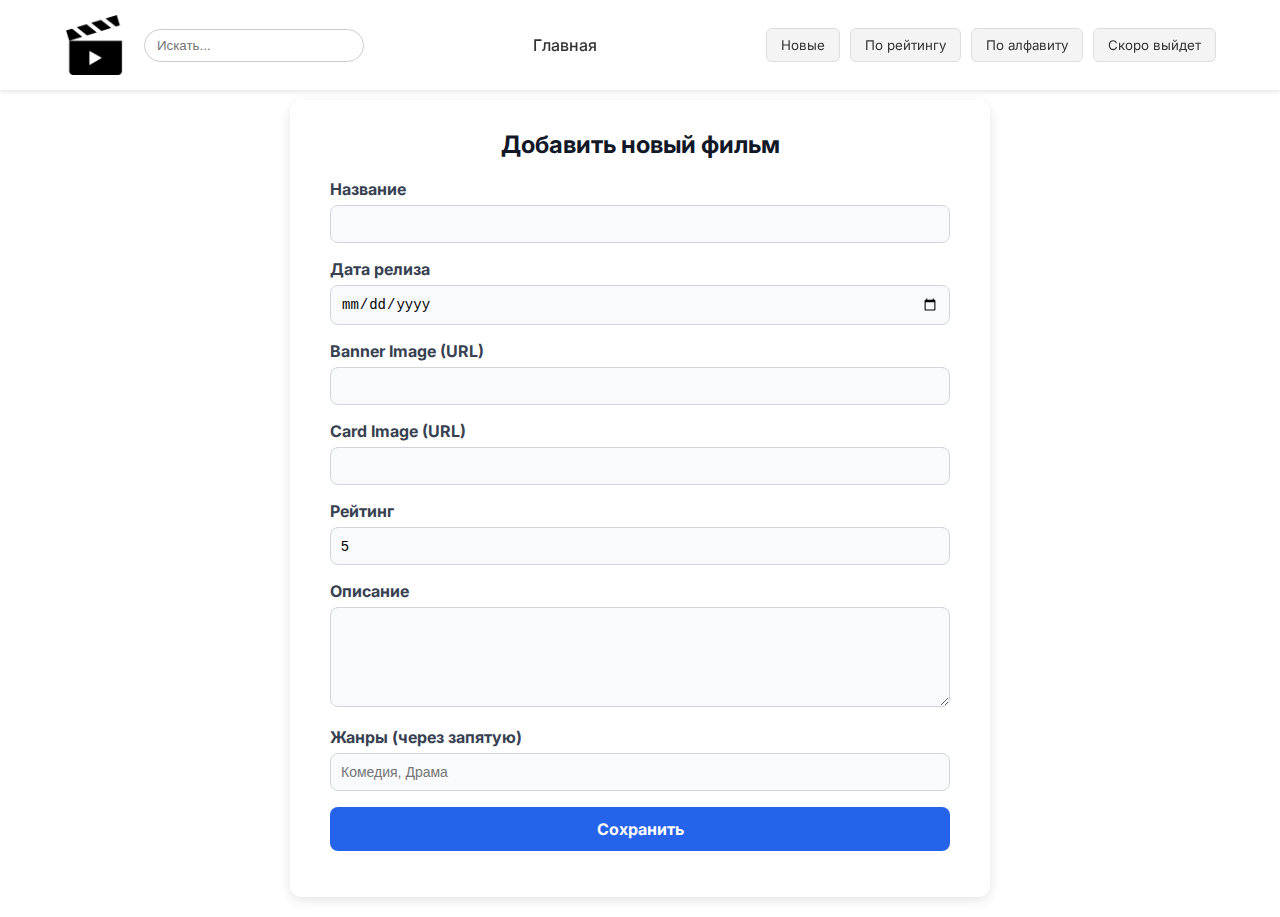
<file: admin.html>
<!DOCTYPE html>
<html lang="en">
  <head>
    <meta charset="UTF-8" />
    <meta name="viewport" content="width=device-width, initial-scale=1.0" />
    <title>Cinema admin</title>
    <link rel="stylesheet" href="css/core.css" />
    <link rel="stylesheet" href="css/admin.css" />
    <link
      href="https://fonts.googleapis.com/css?family=Inter:100,200,300,regular,500,600,700,800,900,100italic,200italic,300italic,italic,500italic,600italic,700italic,800italic,900italic"
      rel="stylesheet"
    />
  </head>
  <body>
    <div class="wrapper">
      <header>
        <div class="container">
          <!-- Левая часть -->
          <div class="header__first">
            <img src="icons/logo.png" alt="logo" class="logo" />
            <input type="text" class="search" placeholder="Искать..." />
          </div>

          <!-- Центр: навигация -->
          <nav class="header__nav">
            <ul class="nav__list">
              <li><a href="index.html">Главная</a></li>
            </ul>
          </nav>

          <!-- Правая часть -->
          <ul class="sort">
            <li><button>Новые</button></li>
            <li><button>По рейтингу</button></li>
            <li><button>По алфавиту</button></li>
            <li><button>Скоро выйдет</button></li>
          </ul>
        </div>
      </header>

      <section class="movie-form">
        <div class="container-form">
          <h1 class="form-title">Добавить новый фильм</h1>

          <form id="movieForm">
            <div class="form-group">
              <label class="form-label">Название</label>
              <input type="text" id="name" class="form-input" required />
            </div>

            <div class="form-group">
              <label class="form-label">Дата релиза</label>
              <input type="date" id="releaseDate" class="form-input" required />
            </div>

            <div class="form-group">
              <label class="form-label">Banner Image (URL)</label>
              <input type="url" id="bannerImage" class="form-input" />
            </div>

            <div class="form-group">
              <label class="form-label">Card Image (URL)</label>
              <input type="url" id="cardImage" class="form-input" required />
            </div>

            <div class="form-group">
              <label class="form-label">Рейтинг</label>
              <input
                type="number"
                id="rating"
                class="form-input"
                min="0"
                max="10"
                value="5"
                required
              />
            </div>

            <div class="form-group">
              <label class="form-label">Описание</label>
              <textarea
                id="description"
                class="form-textarea"
                required
              ></textarea>
            </div>

            <div class="form-group">
              <label class="form-label">Жанры (через запятую)</label>
              <input
                type="text"
                id="genres"
                class="form-input"
                placeholder="Комедия, Драма"
                required
              />
            </div>

            <button type="submit" class="form-button">Сохранить</button>
          </form>

          <p id="status" class="status"></p>
        </div>
      </section>
    </div>
  </body>
  <script src="js/admin.js"></script>
</html>
</file>
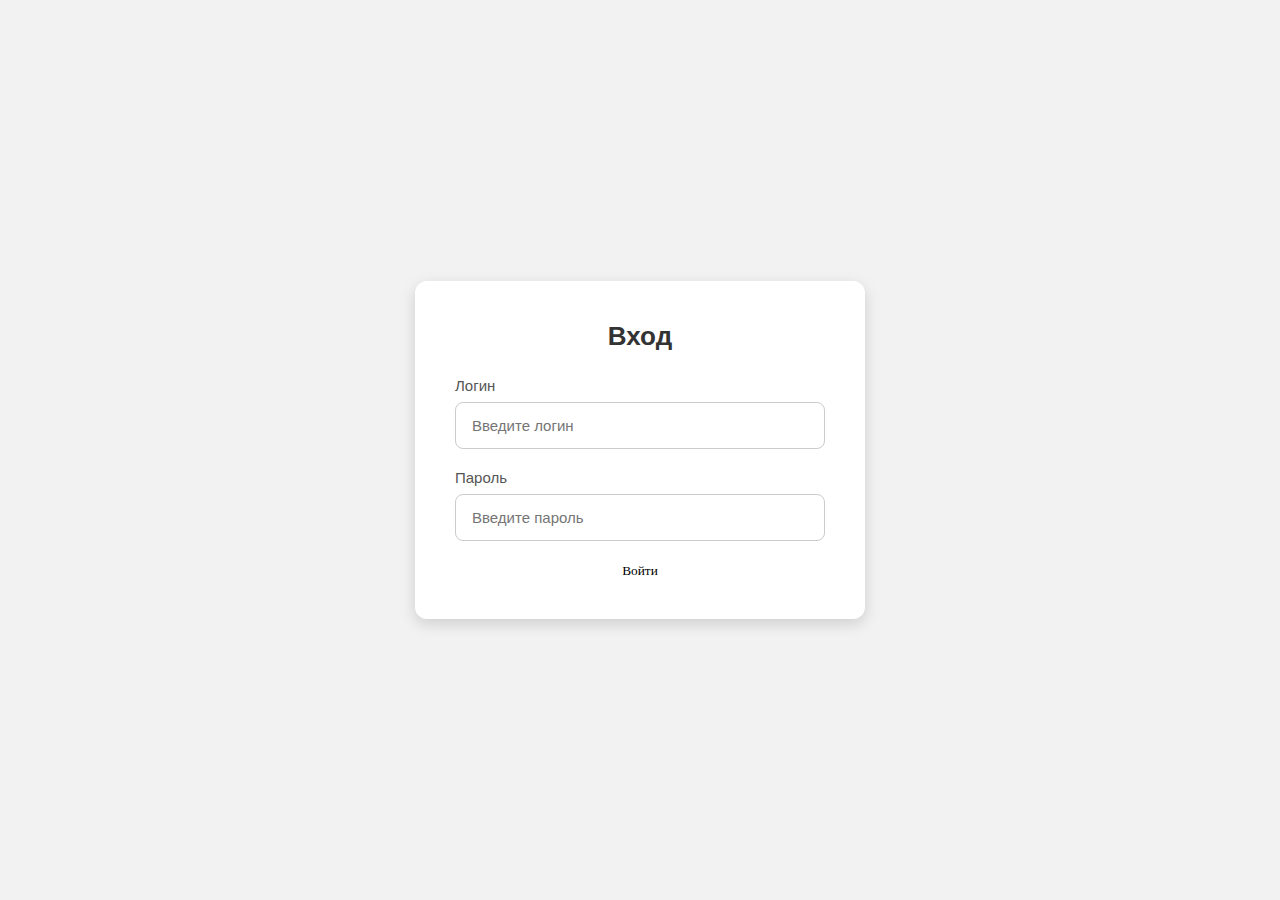
<file: login.html>
<!DOCTYPE html>
<html lang="en">
  <head>
    <meta charset="UTF-8" />
    <meta name="viewport" content="width=device-width, initial-scale=1.0" />
    <title>Document</title>
    <link rel="stylesheet" href="css/core.css" />
    <link rel="stylesheet" href="css/register.css" />
  </head>
  <body>
    <div class="register-container">
      <h2>Вход</h2>
      <form class="login-form">
        <div class="form-group">
          <label for="username">Логин</label>
          <input
            type="text"
            id="username"
            name="username"
            placeholder="Введите логин"
            required
          />
        </div>
        <div class="form-group">
          <label for="password">Пароль</label>
          <input
            type="password"
            id="password"
            name="password"
            placeholder="Введите пароль"
            required
          />
        </div>
        <button id="submit" type="submit">Войти</button>
      </form>
    </div>
  </body>
  <script src="js/login.js"></script>
</html>
</file>
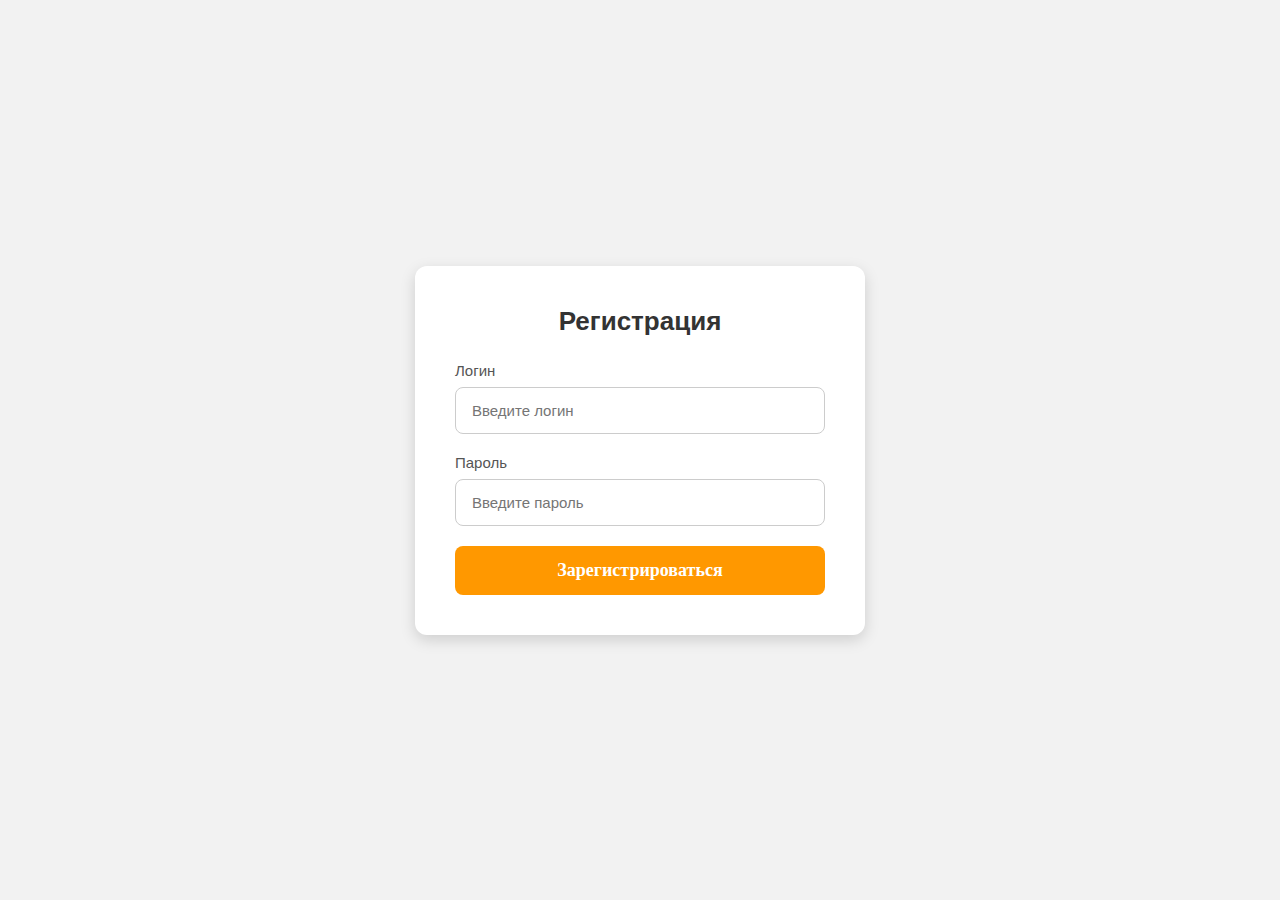
<file: register.html>
<!DOCTYPE html>
<html lang="en">
  <head>
    <meta charset="UTF-8" />
    <meta name="viewport" content="width=device-width, initial-scale=1.0" />
    <title>Document</title>
    <link rel="stylesheet" href="css/core.css" />
    <link rel="stylesheet" href="css/register.css" />
  </head>
  <body>
    <div class="register-container">
      <h2>Регистрация</h2>
      <form class="register-form">
        <div class="form-group">
          <label for="username">Логин</label>
          <input
            type="text"
            id="username"
            name="username"
            placeholder="Введите логин"
            required
          />
        </div>
        <div class="form-group">
          <label for="password">Пароль</label>
          <input
            type="password"
            id="password"
            name="password"
            placeholder="Введите пароль"
            required
          />
        </div>
        <button type="submit">Зарегистрироваться</button>
      </form>
    </div>
  </body>
  <script src="js/register.js"></script>
</html>
</file>
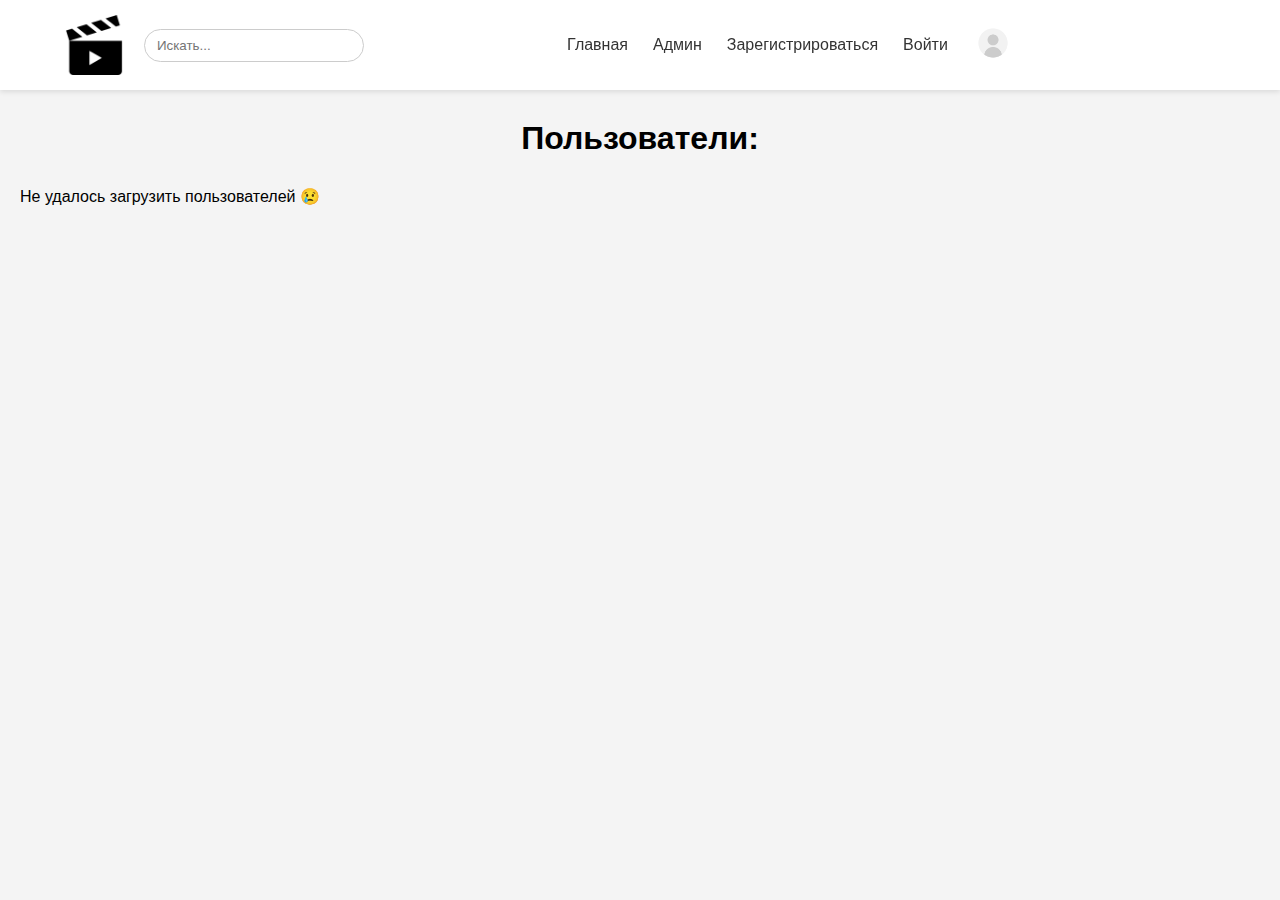
<file: users.html>
<!DOCTYPE html>
<html lang="en">
<head>
    <meta charset="UTF-8">
    <meta name="viewport" content="width=device-width, initial-scale=1.0">
    <title>Пользователи</title>
    <link rel="stylesheet" href="css/core.css" />
    <link rel="stylesheet" href="css/users.css" />
    <link
      href="https://fonts.googleapis.com/css?family=Inter:100,200,300,regular,500,600,700,800,900,100italic,200italic,300italic,italic,500italic,600italic,700italic,800italic,900italic"
      rel="stylesheet"
    />
</head>
<body>
    <header>
        <div class="container">
          <!-- Левая часть -->
          <div class="header__first">
            <img src="icons/logo.png" alt="logo" class="logo" />
            <input type="text" class="search" placeholder="Искать..." />
          </div>

          <!-- Центр: навигация -->
          <nav class="header__nav">
            <ul class="nav__list">
              <li><a href="index.html">Главная</a></li>
              <li><a href="admin.html">Админ</a></li>
              <li><a href="register.html">Зарегистрироваться</a></li>
              <li><a href="login.html">Войти</a></li>
              <li><a href="users.html"><img src="./icons/avatar.webp" alt="avatar" style="width: 40px; height: 40px;"></a></li>
            </ul>
          </nav>
        </div>
      </header>
    <h1>Пользователи:</h1>
    <div class="users-box" id="users-container"></div>
</body>
<script src="./js/users.js"></script>
</html>
</file>
<file: css/core.css>
* {
  margin: 0;
  padding: 0;
  box-sizing: border-box;
}

body,
button {
  font-family: "Inter";
}

input {
  border: 1px solid black;
}

a {
  color: black;
  text-decoration: none;
}

button {
  cursor: pointer;
}

.container {
  margin: 0 auto;
  max-width: 1200px;
}

button {
  background: inherit;
  border: 0;
}

header {
  background: #fff;
  color: #333;
  position: fixed;
  top: 0;
  left: 0;
  right: 0;
  padding: 15px 0;
  box-shadow: 0 2px 5px rgba(0, 0, 0, 0.1);
}

header .container {
  width: 90%;
  max-width: 1200px;
  margin: auto;
  display: flex;
  align-items: center;
  justify-content: space-between;
}

/* Левая часть */
.header__first {
  display: flex;
  align-items: center;
  gap: 20px;
}

.logo {
  width: 60px;
  cursor: pointer;
}

.search {
  padding: 8px 12px;
  border-radius: 20px;
  border: 1px solid #ccc;
  outline: none;
  width: 220px;
  transition: 0.3s;
}

.search:focus {
  border-color: #ff9800;
  box-shadow: 0 0 5px rgba(255, 152, 0, 0.4);
}

/* Центр — навигация */
.header__nav {
  flex: 1;
  display: flex;
  justify-content: center;
}

.nav__list {
  list-style: none;
  display: flex;
  align-items: center;
  gap: 25px;
}

.nav__list li a {
  color: #333;
  text-decoration: none;
  font-weight: 500;
  transition: 0.3s;
}

.nav__list li a:hover {
  color: #ff9800;
}

/* Правая часть — сортировка */
.sort {
  list-style: none;
  display: flex;
  gap: 10px;
}

.sort button {
  background: #f4f4f4;
  color: #333;
  border: 1px solid #ddd;
  padding: 8px 14px;
  border-radius: 6px;
  cursor: pointer;
  transition: 0.3s;
}

.sort button:hover {
  background: #ff9800;
  color: #fff;
  border-color: #ff9800;
}
</file>
<file: css/admin.css>
.movie-form {
  padding-top: 100px;
  padding-bottom: 20px;
}

.container-form {
  max-width: 700px;
  margin: auto;
  background: #fff;
  padding: 30px 40px;
  border-radius: 12px;
  box-shadow: 0 4px 12px rgba(0, 0, 0, 0.1);
}

.form-title {
  font-size: 24px;
  margin-bottom: 20px;
  text-align: center;
  color: #111827;
}

.form-group {
  margin-bottom: 16px;
}

.form-label {
  display: block;
  margin-bottom: 6px;
  font-weight: bold;
  color: #374151;
}

.form-input,
.form-textarea {
  width: 100%;
  padding: 10px;
  border: 1px solid #d1d5db;
  border-radius: 8px;
  font-size: 14px;
  background: #f9fafb;
  transition: border-color 0.2s;
}

.form-input:focus,
.form-textarea:focus {
  outline: none;
  border-color: #2563eb;
  background: #fff;
}

.form-textarea {
  resize: vertical;
  min-height: 100px;
}

.form-button {
  width: 100%;
  padding: 12px;
  border: none;
  border-radius: 8px;
  font-size: 16px;
  font-weight: bold;
  background: #2563eb;
  color: #fff;
  cursor: pointer;
  transition: background 0.2s;
}

.form-button:hover {
  background: #1d4ed8;
}

.status {
  margin-top: 16px;
  text-align: center;
  font-weight: bold;
}

.status.success {
  color: #065f46;
}

.status.error {
  color: #b91c1c;
}
</file>
<file: css/register.css>
body {
  margin: 0;
  height: 100vh;
  display: flex;
  justify-content: center;
  align-items: center;
  background: #f2f2f2;
  font-family: Arial, sans-serif;
}

.register-container {
  width: 450px;
  padding: 40px;
  background: #fff;
  border-radius: 12px;
  box-shadow: 0 5px 15px rgba(0, 0, 0, 0.15);
  text-align: center;
}

.register-container h2 {
  margin-bottom: 25px;
  color: #333;
  font-size: 26px;
}

.form-group {
  margin-bottom: 20px;
  text-align: left;
}

.form-group label {
  display: block;
  margin-bottom: 8px;
  color: #555;
  font-size: 15px;
}

.form-group input {
  width: 100%;
  padding: 14px 16px;
  border: 1px solid #ccc;
  border-radius: 8px;
  font-size: 15px;
  outline: none;
  transition: 0.3s;
}

.form-group input:focus {
  border-color: #ff9800;
  box-shadow: 0 0 6px rgba(255, 152, 0, 0.3);
}

.register-form button {
  width: 100%;
  padding: 14px;
  background: #ff9800;
  border: none;
  border-radius: 8px;
  color: #fff;
  font-size: 18px;
  font-weight: bold;
  cursor: pointer;
  transition: 0.3s;
}

.register-form button:hover {
  background: #e68900;
}
</file>
<file: css/users.css>
body {
  font-family: Arial, sans-serif;
  margin: 0;
  padding: 20px;
  background: #f4f4f4;
}

h1 {
  text-align: center;
  margin-bottom: 30px;
  padding-top: 100px;
}

.users-box {
  display: flex;
  flex-wrap: wrap;
  justify-content: space-between;
  gap: 20px;
}

.user-card {
  background: #fff;
  border-radius: 10px;
  padding: 15px;
  box-shadow: 0 4px 8px rgba(0,0,0,0.1);
  width: 250px;
}

.user-card h2 {
  margin: 0 0 10px;
  font-size: 1.2em;
}
.user-card p {
  margin: 5px 0;
  font-size: 0.9em;
}
</file>
